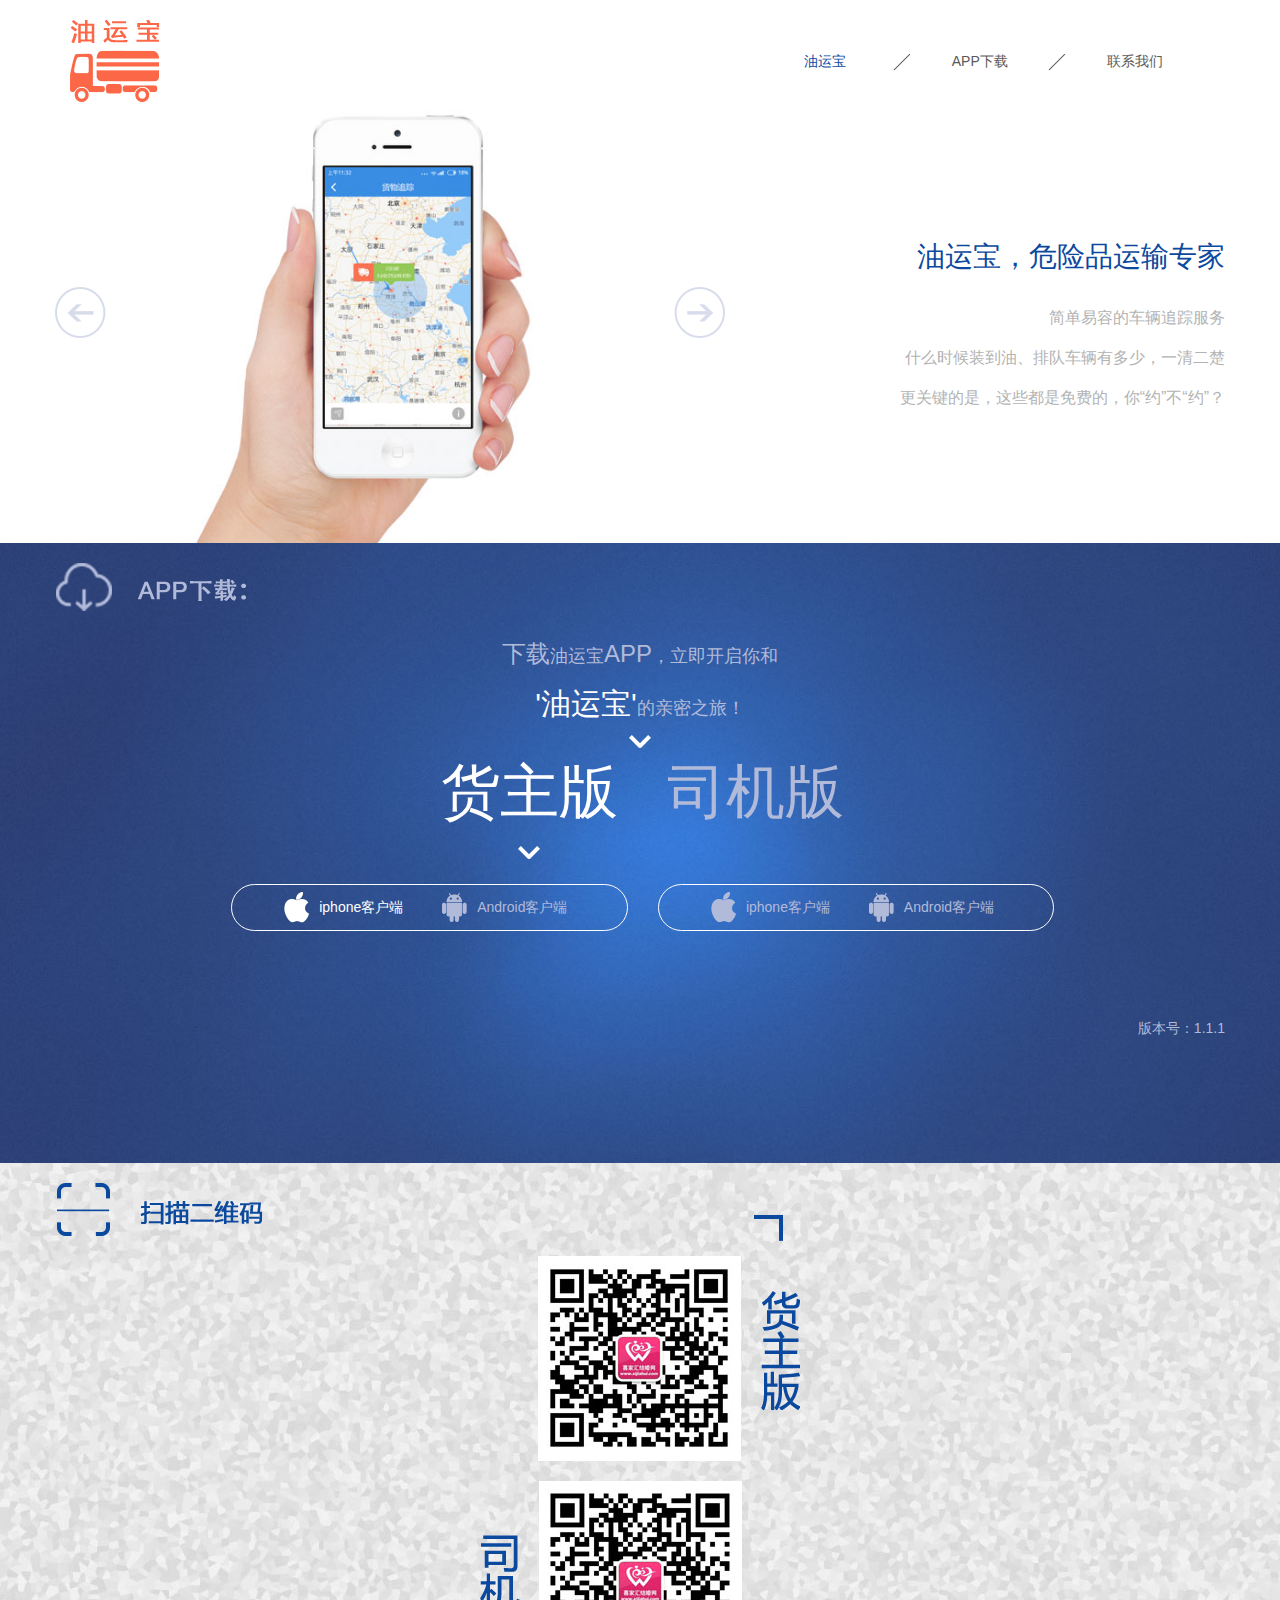
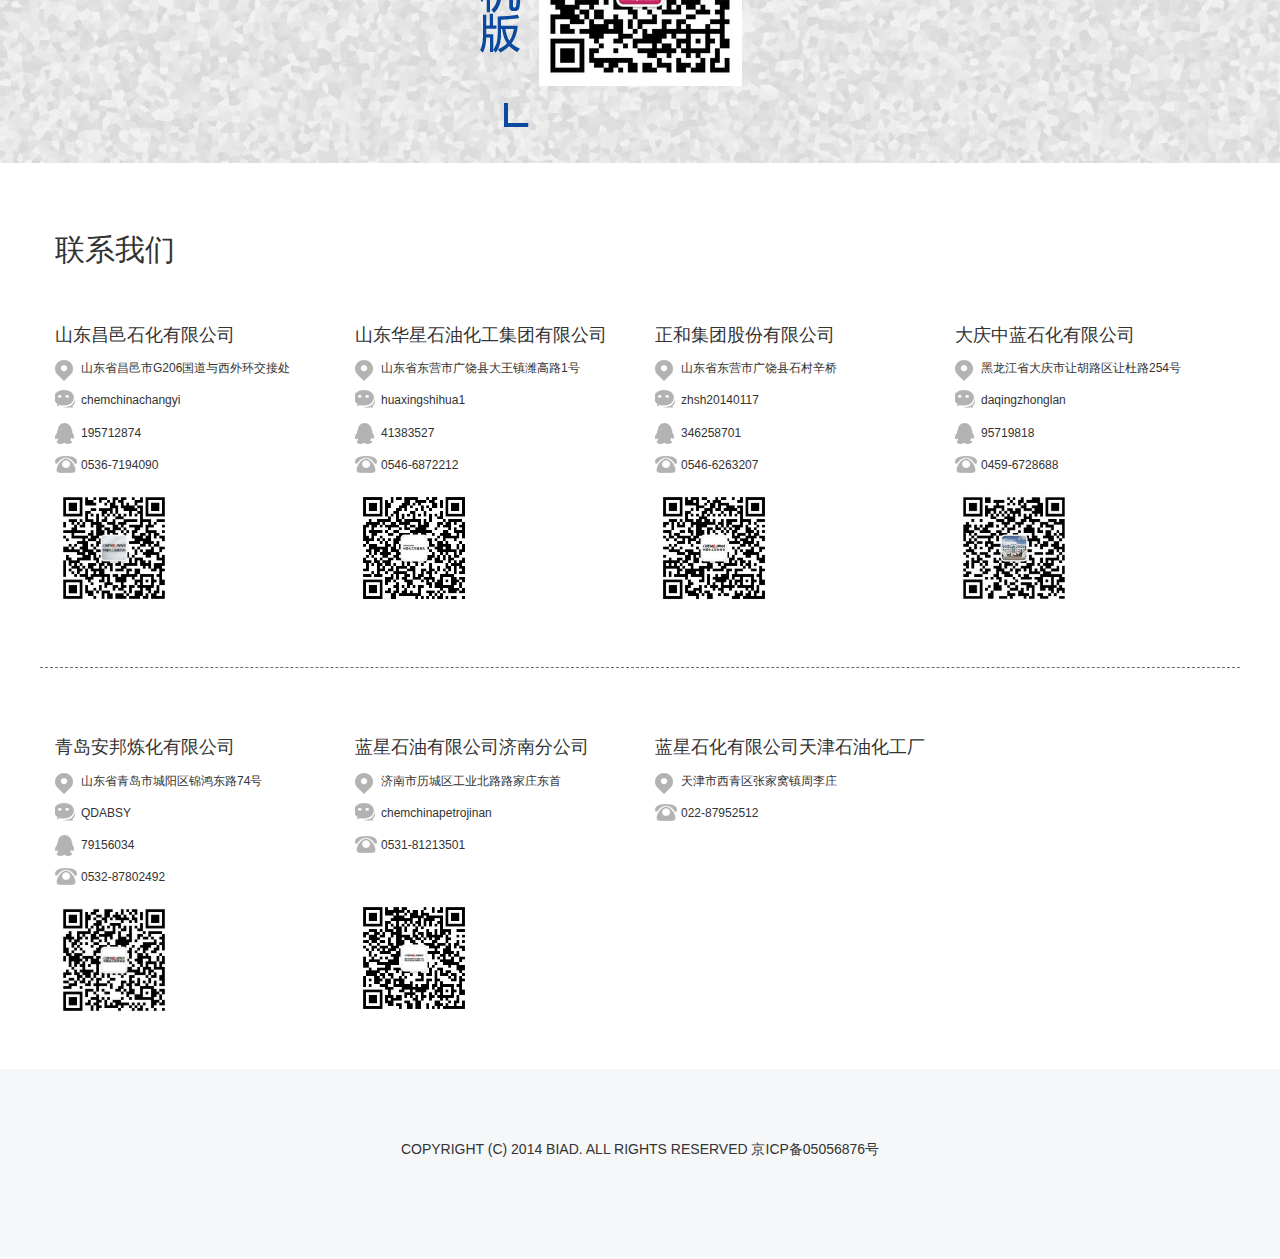
<file: index.html>
<!DOCTYPE html>
<html lang="en">

<head>
    <meta charset="utf-8">
    <meta http-equiv="X-UA-Compatible" content="IE=edge,chrome=1" />
    <meta name="viewport" content="width=device-width, initial-scale=1, maximum-scale=1, user-scalable=no">
    <meta name="apple-mobile-web-app-capable" content="yes">
    <meta name="apple-mobile-web-app-status-bar-style" content="black">
    <meta content="telephone=no" name="format-detection">
    <link rel="shortcut icon" href="favicon.ico" type="image/x-icon" />
    <title></title>
    <link href="css/bootstrap.min.css" rel="stylesheet">
    <link href="css/styles.css" rel="stylesheet">
    <!--[if IE 8]> 
        <link href="css/ie8.css" rel="stylesheet">
    <![endif]-->
    <!--[if lt IE 9]>
    <script src="js/html5shiv.js"></script>
    <script src="js/respond.min.js"></script>
    <![endif]-->
</head>

<body>
    <header>
        <section>
            <div class="container">
                <div class="row">
                    <div class="col-md-12 mt20 relative">
                        <a href="" class="col-md-2 logo"><img src="img/logo.png" alt="logo"></a>
                        <nav id="main_navs" class="col-md-5 navbar navbar-default" role="navigation">
                            <div class="container-fluid">
                                <div class="navbar-header">
                                    <button type="button" class="navbar-toggle collapsed" data-toggle="collapse" data-target="#navs">
                                        <span class="sr-only">Toggle navigation</span>
                                        <span class="icon-bar"></span>
                                        <span class="icon-bar"></span>
                                        <span class="icon-bar"></span>
                                    </button>
                                </div>
                                <div class="collapse navbar-collapse" id="navs">
                                    <ul class="nav navbar-nav">
                                        <li class="active">
                                            <a href="#home">油运宝</a>
                                        </li>
                                        <li class="line">
                                            <a href=""><img src="img/nav-line.png"></a>
                                        </li>
                                        <li>
                                            <a href="#app">APP下载</a>
                                        </li>
                                        <li class="line">
                                            <a href=""><img src="img/nav-line.png"></a>
                                        </li>
                                        <li>
                                            <a href="#contact">联系我们</a>
                                        </li>
                                    </ul>
                                </div>
                            </div>
                        </nav>
                    </div>
                </div>
            </div>
        </section>
    </header>
    <!-- header end -->
    <section class="banner">
        <div class="container">
            <div class="row">
                <div class="col-md-7">
                    <div class="J-banner">
                        <div id="J-banner-carousel" class="carousel slide" data-ride="carousel">
                            <div class="carousel-inner" role="listbox">
                                <div class="item active">
                                    <img src="img/banner1.jpg">
                                </div>
                                <div class="item">
                                    <img src="img/banner1.jpg">
                                </div>
                            </div>
                            <a class="left carousel-control" href="#J-banner-carousel" role="button" data-slide="prev">
                            </a>
                            <a class="right carousel-control" href="#J-banner-carousel" role="button" data-slide="next">
                            </a>
                        </div>
                    </div>
                </div>
                <div class="col-md-5 desc mt120 text-right">
                    <h2>油运宝，危险品运输专家</h2>
                    <p>简单易容的车辆追踪服务</p>
                    <p>什么时候装到油、排队车辆有多少，一清二楚</p>
                    <p>更关键的是，这些都是免费的，你“约”不“约”？</p>
                </div>
            </div>
        </div>
    </section>
    <section class="download-app text-center" id="app">
        <div class="container">
            <h1 class="text-left"><img src="img/icon-app.png"></h1>
            <div class="row">
                <h3><i class="ft24">下载</i>油运宝<i class="ft24">APP</i>，立即开启你和</h3>
                <h2> <i class="ft30">'油运宝'</i>的亲密之旅！</h2>
                <img src="img/samll-arrow.png">
            </div>
            <div class="row">
                <div class="app col-xs-offset-2 clearfix">
                    <div class="col-md-5">
                        <a class="ml200 hz active">货主版</a>
                        <div class="tab-pane">
                            <a class="active"><i class="icon-ios icon-ios-fff "></i>iphone客户端</a>
                            <a><i class="icon-android"></i>Android客户端</a>
                        </div>
                        <div class="mask mask-hz"></div>
                    </div>
                    <div class="col-md-5">
                        <a class="ml-200 sj">司机版</a>
                        <div class="tab-pane">
                            <a><i class="icon-ios icon-ios-fff "></i>iphone客户端</a>
                            <a><i class="icon-android"></i>Android客户端</a>
                        </div>
                        <div class="mask mask-sj"></div>
                    </div>
                </div>
            </div>
            <h5 class="text-right">版本号：1.1.1</h5>
        </div>
    </section>
    <section class="code-pc text-center">
        <div class="container">
            <h1 class="text-left"><img src="img/code-pc.png"></h1>
            <div class="row mt20">
                <div class="code">
                    <img src="img/hz-code.jpg">
                    <div class="hz-code">
                        <img src="img/hz-txt.png">
                    </div>
                </div>
            </div>
            <div class="row mt20">
                <div class="code">
                    <img src="img/sj-code.jpg">
                    <div class="sj-code">
                        <img src="img/sj-txt.png">
                    </div>
                </div>
            </div>
        </div>
    </section>
    <section class="contact" id="contact">
        <div class="container">
            <div class="row">
                <div class="col-md-12">
                    <h2 class="text-left">联系我们</h2>
                </div>
            </div>
            <div class="row boder-bt pb60">
                <div class=" col-md-3 ">
                    <h4>山东昌邑石化有限公司</h4>
                    <p>
                        <i class="icon-map "></i>山东省昌邑市G206国道与西外环交接处
                    </p>
                    <p>
                        <i class="icon-wx "></i>chemchinachangyi
                    </p>
                    <p>
                        <i class="icon-qq "></i>195712874
                    </p>
                    <p>
                        <i class="icon-tel "></i>0536-7194090
                    </p>
                    <img src="img/abs1.jpg " width="118" height="118">
                </div>
                <div class="col-md-3 ">
                    <h4>山东华星石油化工集团有限公司</h4>
                    <p>
                        <i class="icon-map "></i>山东省东营市广饶县大王镇潍高路1号
                    </p>
                    <p>
                        <i class="icon-wx "></i>huaxingshihua1
                    </p>
                    <p>
                        <i class="icon-qq "></i>41383527
                    </p>
                    <p>
                        <i class="icon-tel "></i>0546-6872212
                    </p>
                    <img src="img/abs3.jpg " width="118" height="118">
                </div>
                <div class="col-md-3 ">
                    <h4>正和集团股份有限公司</h4>
                    <p>
                        <i class="icon-map "></i>山东省东营市广饶县石村辛桥
                    </p>
                    <p>
                        <i class="icon-wx "></i>zhsh20140117
                    </p>
                    <p>
                        <i class="icon-qq "></i>346258701
                    </p>
                    <p>
                        <i class="icon-tel "></i>0546-6263207
                    </p>
                    <img src="img/abs6.jpg" width="118" height="118">
                </div>
                <div class="col-md-3 ">
                    <h4>大庆中蓝石化有限公司</h4>
                    <p>
                        <i class="icon-map "></i>黑龙江省大庆市让胡路区让杜路254号
                    </p>
                    <p>
                        <i class="icon-wx "></i>daqingzhonglan
                    </p>
                    <p>
                        <i class="icon-qq "></i>95719818
                    </p>
                    <p>
                        <i class="icon-tel "></i>0459-6728688
                    </p>
                    <img src="img/abs2.jpg " width="118" height="118">
                </div>
            </div>
            <div class="row mt60">
                <div class="col-md-3 ">
                    <h4>青岛安邦炼化有限公司</h4>
                    <p>
                        <i class="icon-map "></i>山东省青岛市城阳区锦鸿东路74号
                    </p>
                    <p>
                        <i class="icon-wx "></i>QDABSY
                    </p>
                    <p>
                        <i class="icon-qq "></i>79156034
                    </p>
                    <p>
                        <i class="icon-tel "></i>0532-87802492
                    </p>
                    <img src="img/abs5.jpg " width="118" height="118">
                </div>
                <div class="col-md-3 ">
                    <h4>蓝星石油有限公司济南分公司</h4>
                    <p>
                        <i class="icon-map "></i>济南市历城区工业北路路家庄东首
                    </p>
                    <p>
                        <i class="icon-wx "></i>chemchinapetrojinan
                    </p>
                    <p class="mb45">
                        <i class="icon-tel "></i>0531-81213501
                    </p>
                    <img src="img/abs4.png " width="118" height="118">
                </div>
                <div class="col-md-3 ">
                    <h4>蓝星石化有限公司天津石油化工厂</h4>
                    <p>
                        <i class="icon-map "></i>天津市西青区张家窝镇周李庄
                    </p>
                    <p>
                        <i class="icon-tel "></i>022-87952512
                    </p>
                </div>
            </div>
        </div>
    </section>
    <footer>
        COPYRIGHT (C) 2014 BIAD. ALL RIGHTS RESERVED 京ICP备05056876号
    </footer>
    <!--<div class="top"><img src="img/top.png" width="35" height="35"></div>-->
    <!-- js -->
    <script src="js/jquery.min.js "></script>
    <script src="js/bootstrap.min.js "></script>
    <script type="text/javascript ">
      //返回顶部
    $(window).scroll(function() {
        if ($(window).scrollTop() > 150) {
            $('.top').fadeIn();
        } else {
            $('.top').fadeOut();
        }
    });
    $('.top').click(function() {
        $('body,html').animate({
            scrollTop: 0
        }, 500);
        return false;
    });
    $('a.sj').click(function() {
        $(this).addClass('active');
        $(this).next('.tab-pane').find('a').eq(0).addClass('active')
        $('a.hz').removeClass('active')
        $('a.hz').next('.tab-pane').find('a').removeClass('active');
        $('.mask-hz').show();
        $('.mask-sj').hide();
    })
    $('a.hz').click(function() {
        $(this).next('.tab-pane').find('a').eq(0).addClass('active')
        $(this).addClass('active');
        $('a.sj').removeClass('active')
        $('a.sj').next('.tab-pane').find('a').removeClass('active');
        $('.mask-hz').hide();
        $('.mask-sj').show();
    })
    $('.tab-pane a').click(function() {
        $(this).addClass('active').siblings().removeClass('active');
    })
    </script>
</body>

</html>
</file>
<file: css/styles.css>
body {
    width: 100%;
    height: 100%;
    padding: 0;
    margin: 0;
    font-family: "微软雅黑", 'microsoft yahei', Arial, sans-serif;
    -webkit-user-select: none;
    -moz-user-select: none;
    -ms-user-select: none;
    user-select: none;
}

img {
    border: 0;
    max-width: 100%;
    height: auto;
    width: auto9;
    -ms-interpolation-mode: bicubic;
    vertical-align: middle;
}

a {
    color: #353535;
    -webkit-transition: all 0.5s;
    -moz-transition: all 0.5s;
    -o-transition: all 0.5s;
    transition: all 0.5s;
    cursor: pointer;
}

a:hover,
a:focus {
    color: #3dc9b3;
    text-decoration: none;
    outline: none;
}

.m15 {
    margin: 0 15px;
}

.mt10 {
    margin-top: 10px;
}

.mt40 {
    margin-top: 40px;
}

#main_navs {
    position: absolute;
    top: 0;
    right: 0;
    z-index: 99;
}

#main_navs ul {
    width: 100%;
    overflow: hidden;
    list-style: none;
    margin-top: 30px;
    padding: 0;
}

#main_navs li {
    width: 19%;
    float: left;
    text-align: center;
    color: rgba(255, 255, 255, 0.6);
    display: inline-block;
    transition: all 0.5s ease;
    -moz-transition: all 0.5s ease;
    -webkit-transition: all 0.5s ease;
    -o-transition: all 0.5s ease;
    padding-left: 0;
}

#main_navs a {
    width: 100%;
    font-size: 1em;
    color: #595959;
    display: inline-block;
    transition: all 0.5s ease;
    -moz-transition: all 0.5s ease;
    -webkit-transition: all 0.5s ease;
    -o-transition: all 0.5s ease;
}

#main_navs li.active a {
    color: #0b499e;
}

#main_navs a:hover,
#main_navs a:focus {
    text-decoration: none;
    color: #0b499e;
}

.navbar-default .navbar-nav>li>a {
    padding: 0;
}

.img img {
    width: -webkit-calc(100%) !important;
    width: calc(100%) !important;
    -webkit-transition: opacity 0.35s, -webkit-transform 0.35s;
    transition: opacity 0.35s, transform 0.35s;
    -moz-transition: opacity 0.35s, -moz-transform 0.35s;
    -o-transition: opacity 0.35s, -o-transform 0.35s;
}

.banner .desc {
    color: #b3b3b3;
    font-size: 16px;
}

.banner .desc h2 {
    font-size: 28px;
    color: #0b499e;
    margin-bottom: 30px;
}

.banner .desc p {
    line-height: 30px;
}

.contact-wrap {
    position: relative;
}

.company {
    border-bottom: 1px solid #ccc;
    color: #000;
    font-weight: bold;
    padding-bottom: 8px;
}

.proDesc {
    width: 100%;
    color: #ddd;
    padding: 0 0 10px;
}

#proImg {
    width: 80%;
    margin: 30px auto;
    overflow: hidden;
    text-align: center;
}

#proImg li {
    display: inline;
    margin: 0 10px 5px;
}

i {
    font-style: normal;
}

.ft18 {
    font-size: 0.74em;
}

.navbar-default .navbar-collapse {
    border-color: #fff;
}

.download-app {
    width: 100%;
    height: 620px;
    background: url('../img/download-bg.jpg');
    background-position: 50% 0;
    background-repeat: no-repeat;
    background-size: cover;
}

.download-app h3,
.download-app h2 {
    color: #b1bad9;
    font-size: 18px;
}

.download-app h3 i.ft24 {
    font-size: 24px;
}

.download-app h2 i.ft30 {
    font-size: 30px;
    color: #fff;
}

.download-app h5 {
    margin-top: 90px;
    font-size: 1em;
    color: #b1bad9;
}

.app>div>a {
    font-size: 4.2em;
    color: #b1bad9;
    display: inline-block;
    *display: inline;
    *zoom: 1;
    padding-bottom: 50px;
}

.app>div>a.active {
    color: #fff;
    background: url('../img/samll-arrow.png') no-repeat 76px 95px;
}

.tab-pane {
    padding-left: 28px;
    line-height: 45px;
    border: 1px solid #fff;
    border-radius: 30px;
}

.tab-pane a {
    margin: 0 35px;
    font-size: 1em;
    color: #b1bad9;
    position: relative;
}

.tab-pane a i {
    position: absolute;
    left: -35px;
    top: -7px;
    display: inline-block;
    *display: inline;
    *zoom: 1;
    width: 28px;
    height: 31px;
    background: url('../img/icon-phone.png') no-repeat;
}

.tab-pane a i.icon-ios {
    background-position: -28px 0;
}

.tab-pane a.active i.icon-ios-fff {
    background-position: 0 0;
}

.tab-pane a i.icon-android {
    background-position: -28px -34px;
}

.tab-pane a.active i.icon-android {
    background-position: 0 -34px;
}

.tab-pane a.active {
    color: #fff;
}

.mask {
    position: absolute;
    width: 92%;
    height: 47px;
    left: 3%;
    top: 74%;
    background: #fff;
    z-index: 2;
    opacity: 0;
    filter: alpha(opacity=0);
}

.mask-hz {
    display: none;
}

.code-pc {
    width: 100%;
    height: 600px;
    background: url('../img/code-pc-bg.jpg');
    background-position: 50% 0;
    background-repeat: no-repeat;
    background-size: cover;
}

.code {
    width: 320px;
    margin: auto;
    position: relative;
}

.hz-code,
.sj-code {
    position: absolute;
}

.hz-code {
    top: -20%;
    right: 0;
}

.sj-code {
    bottom: -20%;
    left: 0;
}

.si .ml10 {
    margin-left: 10px;
}

.contact-list li {
    float: left;
    width: 20%;
}

.ml200 {
    margin-left: 200px;
}

.ml-200 {
    margin-left: -200px;
}

.mr10 {
    margin-right: 10px;
}

.ml20 {
    margin-left: 20px;
}

.mr20 {
    margin-right: 20px;
}

.mt20 {
    margin-top: 20px;
}

.mt120 {
    margin-top: 120px;
}

.mt60 {
    margin-top: 60px;
}

.pb60 {
    padding-bottom: 60px;
}

.contact p.mb45 {
    margin-bottom: 45px;
}

footer {
    padding: 70px 0 100px;
    text-align: center;
    background: #f6f7f9;
}

.top {
    position: fixed;
    right: 20px;
    bottom: 20px;
    display: none;
}

.contact {
    padding: 50px 0;
}

.boder-bt {
    border-bottom: 1px dashed #647182;
}

.contact h2 {
    margin-bottom: 50px;
}

.contact p {
    margin: 15px 0;
    position: relative;
    font-size: 12px;
    vertical-align: top;
    padding-left: 26px;
}

.contact i {
    position: absolute;
    left: 0;
    top: -5px;
    display: inline-block;
    *display: inline;
    *zoom: 1;
    width: 24px;
    height: 24px;
    background: url('../img/icon-contact.png') no-repeat;
}

.contact i.icon-map {
    background-position: 0 0;
    top: 0;
}

.contact i.icon-wx {
    background-position: 0 -21px;
}

.contact i.icon-qq {
    background-position: 0 -44px;
}

.contact i.icon-tel {
    background-position: 0 -68px;
}

@media screen and (-webkit-min-device-pixel-ratio:0) {}

@media screen and (max-width: 1200px) and (min-width: 801px) {
    .download-app .col-md-5 {
        width: 50%;
        float: left;
    }
    .col-xs-offset-2 {
        margin-left: 0;
    }
    .ml200 {
        margin-left: 100px;
    }
    .ml-200 {
        margin-left: -100px;
    }
}

@media screen and (max-width: 1200px) and (min-width: 992px) {
    .col-xs-offset-2 {
        margin-left: 11.666667%;
    }
    .download-app .col-md-5 {
        width: 44%;
    }
    .mt120 {
        margin-top: 80px;
    }
}

@media screen and (max-width: 990px) and (min-width: 770px) {
    .banner .col-md-7 {
        width: 58%;
        float: left;
    }
    .banner .col-md-5 {
        width: 41%;
        float: left;
    }
    .banner .desc h2 {
        font-size: 25px;
    }
    .mt120 {
        margin-top: 0;
    }
}

@media screen and (max-width: 800px) {
    .ml200,
    .ml-200,
    .col-xs-offset-2 {
        margin-left: 0;
    }
}

@media screen and (max-width: 770px) {
    .relative {
        position: relative;
    }
    #main_navs ul {
        position: absolute;
        right: 20%;
        top: -28px;
        width: 240px;
    }
    #main_navs li {
        width: 60px;
    }
    #main_navs li.line {
        display: none;
    }
}

@media screen and (max-width: 640px) and (min-width: 320px) {
    .logo img {
        width: 15%;
        margin-left: -10px;
    }
    .mt120 {
        margin: 30px 0;
    }
    .download-app {
        height: 520px;
    }
    .download-app h5 {
        margin-top: 60px;
    }
    .download-app h1 img,
    .code-pc h1 img {
        width: 40%;
    }
    .download-app h3 i.ft24 {
        font-size: 18px;
    }
    .download-app h2 i.ft30 {
        font-size: 22px;
    }
    .download-app h3,
    .download-app h2 {
        font-size: 14px;
    }
    .download-app .col-md-5:nth-child(2) {
        margin-top: 20px;
    }
    .app {
        margin-top: 30px;
    }
    .app>div>a {
        font-size: 1.6em;
        padding-bottom: 25px;
    }
    .app>div>a.active {
        background-position: 22px 34px;
    }
    .code-pc {
        height: 550px;
    }
    .code-pc .code img {
        width: 58%;
    }
    .hz-code {
        right: 15px;
    }
    .sj-code {
        left: 15px;
    }
    .tab a {
        font-size: 1em;
    }
    .tab-pane {
        padding-left: 30px;
    }
    .tab-pane a {
        margin: 0;
    }
    .tab-pane a:nth-child(1) {
        margin-right: 45px;
    }
    .contact .col-md-3 {
        border-bottom: 1px dashed #647182;
        margin-bottom: 40px;
        padding-bottom: 40px;
    }
    .boder-bt {
        border-bottom: none;
    }
    .pb60 {
        padding-bottom: 0;
    }
    .mt60 {
        margin-top: 0;
    }
    .mask {
        top: 53%;
    }
}

@media (max-width:320px) {
    .banner .desc h2 {
        font-size: 21px;
    }
}
</file>
<file: css/ie8.css>
p {
    color: #000;
    word-spacing: 1px;
    letter-spacing: 1px;
    line-height: 24px;
    font-size: 14px;
}

#main_navs ul {
    width: inherit;
}

#logo img {
    width: 80%;
}

.container {
    width: 1200px;
}

.col-md-1,
.col-md-2,
.col-md-3,
.col-md-4,
.col-md-5,
.col-md-6,
.col-md-7 {
    float: left;
}

.col-md-7 {
    width: 58.33333333%;
}

.download-app {
    height: 595px;
}

.download-app,
.code-pc {
    background-position: none;
    background-repeat: repeat-x;
}

.navbar-header {
    display: none;
}

.collapse {
    display: block;
}

#main_navs li {
    width: 70px;
    display: inline-block;
}
</file>
